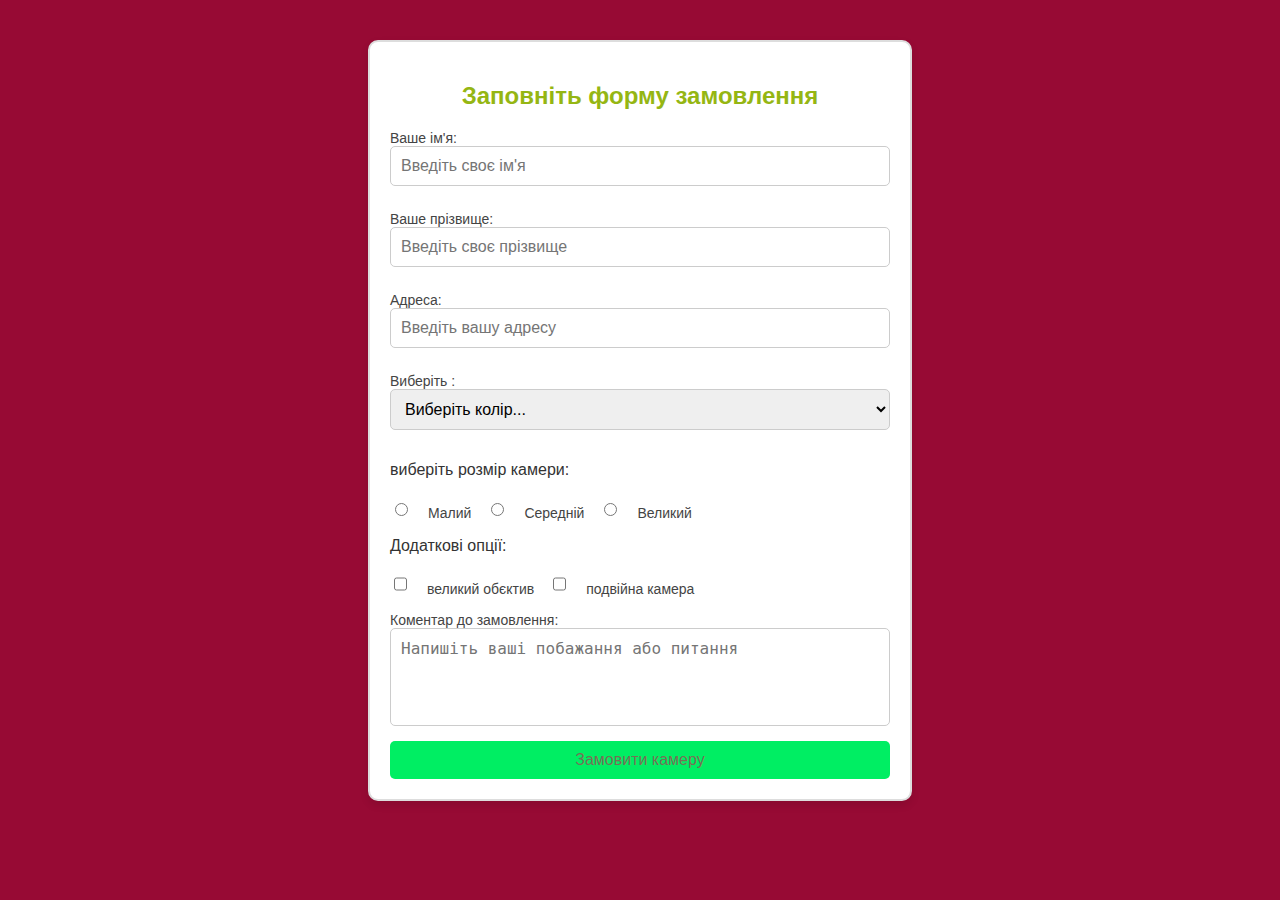
<file: index.html>
<html lang="uk">
<head>
    <meta charset="UTF-8">
    <meta name="viewport" content="width=device-width, initial-scale=1.0">
    <title>Інтернет-магазин "від Бені"
    </title>
    <!-- Підключення CSS -->
    <link rel="stylesheet" href="style.css">
</head>
<body>
    <form id="orderForm" class="order-form" action="result.html" method="get">

        <h2>Заповніть форму замовлення</h2>
        
        <!-- Ім'я -->
        <label for="first-name">Ваше ім'я:</label>
        <input type="text" id="first-name" name="first_name" placeholder="Введіть своє ім'я" required>
        
        <!-- Прізвище -->
        <label for="last-name">Ваше прізвище:</label>
        <input type="text" id="last-name" name="last_name" placeholder="Введіть своє прізвище" required>
        
        <!-- Адреса -->
        <label for="address">Адреса:</label>
        <input type="text" id="address" name="address" placeholder="Введіть вашу адресу" required>
        
        <!-- Список вибору велосипедів -->
        <label for="bike-model">Виберіть :</label>
        <select id="bike-model" name="bike_model" required>
            <option value="" disabled selected>Виберіть колір...</option>
            <option value="mountain">білий</option>
            <option value="city">чорний</option>
            <option value="road">синій</option>
        </select>
    
        <!-- Радіо кнопки (Розмір камери) -->
        <p>виберіть розмір камери:</p>
        <div class="radio-options">
            <input type="radio" id="small" name="bike_size" value="малий" required>
            <label for="small">Малий</label>
    
            <input type="radio" id="medium" name="bike_size" value="середній">
            <label for="medium">Середній</label>
    
            <input type="radio" id="large" name="bike_size" value="великий">
            <label for="large">Великий</label>
        </div>
    
        <!-- Чекбокси -->
        <p>Додаткові опції:</p>
        <div class="checkbox-options">
            <input type="checkbox" id="gift-wrap" name="gift_wrap" value="yes">
            <label for="gift-wrap">великий обєктив</label>
    
            <input type="checkbox" id="no-call" name="no_call" value="yes">
            <label for="no-call">подвійна камера</label>
        </div>
    
        <!-- Текстове поле для коментаря -->
        <label for="comments">Коментар до замовлення:</label>
        <textarea id="comments" name="comments" rows="4" placeholder="Напишіть ваші побажання або питання"></textarea>
    
        <!-- Кнопка відправки -->
        <button type="submit">Замовити камеру</button>
    </form>

    <script src="scripts.js"></script>
</body>
</html>
</file>
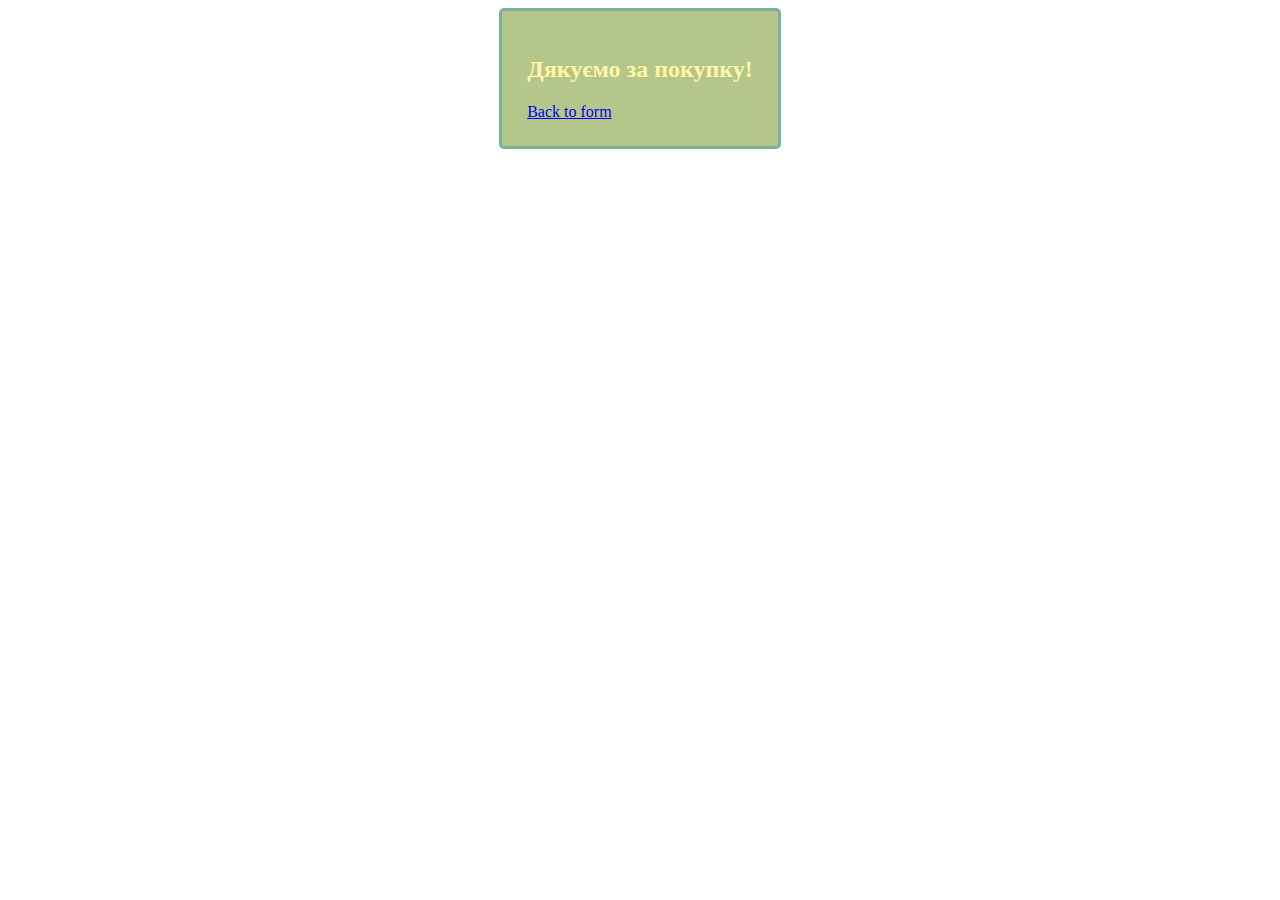
<file: result.html>
<!DOCTYPE html>
<html lang="en">
<head>
    <meta charset="UTF-8">
    <meta name="viewport" content="width=device-width, initial-scale=1.0">
    <title>Document</title>
</head>

<body>
    <div class="greeting">
        <div class="greeting-child">
            <h2>Дякуємо за покупку!</h2>
            <div id="results">           
            </div>
            <a href="./index.html">Back to form</a>
        </div>
    </div>   
</body>
</html>

<script>
    const resultsList = document.getElementById('results');

    new URLSearchParams(window.location.search).forEach((value, name) => {
        resultsList.append(`${name}: ${value}`)
        resultsList.append(document.createElement('br'))
    })
</script>

<style>
    .greeting { 
        display: flex;
        justify-content: center;
        flex-wrap: wrap;
    }

    .greeting-child{
        border: 3px solid #7cb19c;
        border-radius: 5px;
        padding: 25px;
        background-color: #b5c68a;
    }

    h2 {
        color: rgb(255, 247, 165);
        font-family: cursive;
    }
</style>
</file>
<file: style.css>
body {
    font-family: Arial, sans-serif; /* Шрифт для тексту */
    background-color: #970a34; /* Світло-сірий фон */
    margin: 0; /* Відсутність зовнішніх відступів сторінки */
    padding: 20px; /* Внутрішні відступи сторінки */
}

/* Стилізація форми */
.order-form {
    max-width: 500px; /* Максимальна ширина форми */
    margin: 20px auto; /* Центрування форми */
    padding: 20px; /* Відступ усередині форми */
    background-color: #ffffff; /* Білий фон */
    border: 2px solid #ddd; /* Сіра рамка */
    border-radius: 10px; /* Закруглені кути рамки */
    box-shadow: 0px 4px 8px rgba(0, 0, 0, 0.1); /* Легка тінь */
    font-family: Arial, sans-serif; /* Шрифт тексту */
    color: #333; /* Темно-сірий текст */
}

/* Заголовок форми */
.order-form h2 {
    text-align: center; /* Вирівнювання тексту по центру */
    color: #95b613; /* Синій колір */
    margin-bottom: 20px; /* Відступ знизу заголовка */
}

/* Стиль для підписів ("label") */
.order-form label {
    font-size: 14px; /* Розмір тексту */
    color: #444; /* Сірий текст */
    margin-top: 10px; /* Відступ зверху */
    display: block; /* Відображення як блок */
}

/* Поля введення ("input") */
.order-form input[type="text"],
.order-form select,
.order-form textarea {
    width: 100%; /* Всі поля займають всю ширину форми */
    padding: 10px; /* Внутрішні відступи всередині поля */
    margin-bottom: 15px; /* Відступ між полями */
    border: 1px solid #ccc; /* Сіра рамка */
    border-radius: 5px; /* Закруглені кути поля */
    font-size: 16px; /* Розмір тексту */
    box-sizing: border-box; 
}

/* Текстова область ("textarea") */
.order-form textarea {
    resize: none; /* Забороняємо зміну розміру поля */
}

/* Радіо кнопки */
.radio-options {
    display: flex; /* Відображення в рядок */
    gap: 15px; /* Проміжки між кнопками */
    margin-bottom: 15px; /* Відступ знизу */
}

.radio-options input[type="radio"] {
    margin-right: 5px; /* Маленький відступ праворуч від тексту */
}

/* Чекбокси */
.checkbox-options {
    display: flex; /* Відображення в рядок */
    gap: 15px; /* Проміжки між кнопками */
    margin-bottom: 15px; /* Відступ знизу */
}

.checkbox-options input[type="checkbox"] {
    margin-right: 5px; /* Маленький відступ праворуч від тексту */
}

/* Кнопка відправки */
.order-form button {
    width: 100%; /* Кнопка займає всю ширину форми */
    background-color: #00ee63; /* Синій фон кнопки */
    color: #915454d5; /* Білий текст */
    font-size: 16px; /* Розмір шрифту */
    padding: 10px; /* Внутрішні відступи кнопки */
    border: none; /* Без рамки */
    border-radius: 5px; /* Закруглені кути кнопки */
    cursor: pointer; /* Зміна курсора на "руку" при наведенні */
    transition: background-color 0.3s ease; /* Плавна зміна кольору наводки */
}

/* Ефект при наведенні (hover) на кнопку */
.order-form button:hover {
    background-color: #002f6c; /* Темніший синій фон */
</file>
